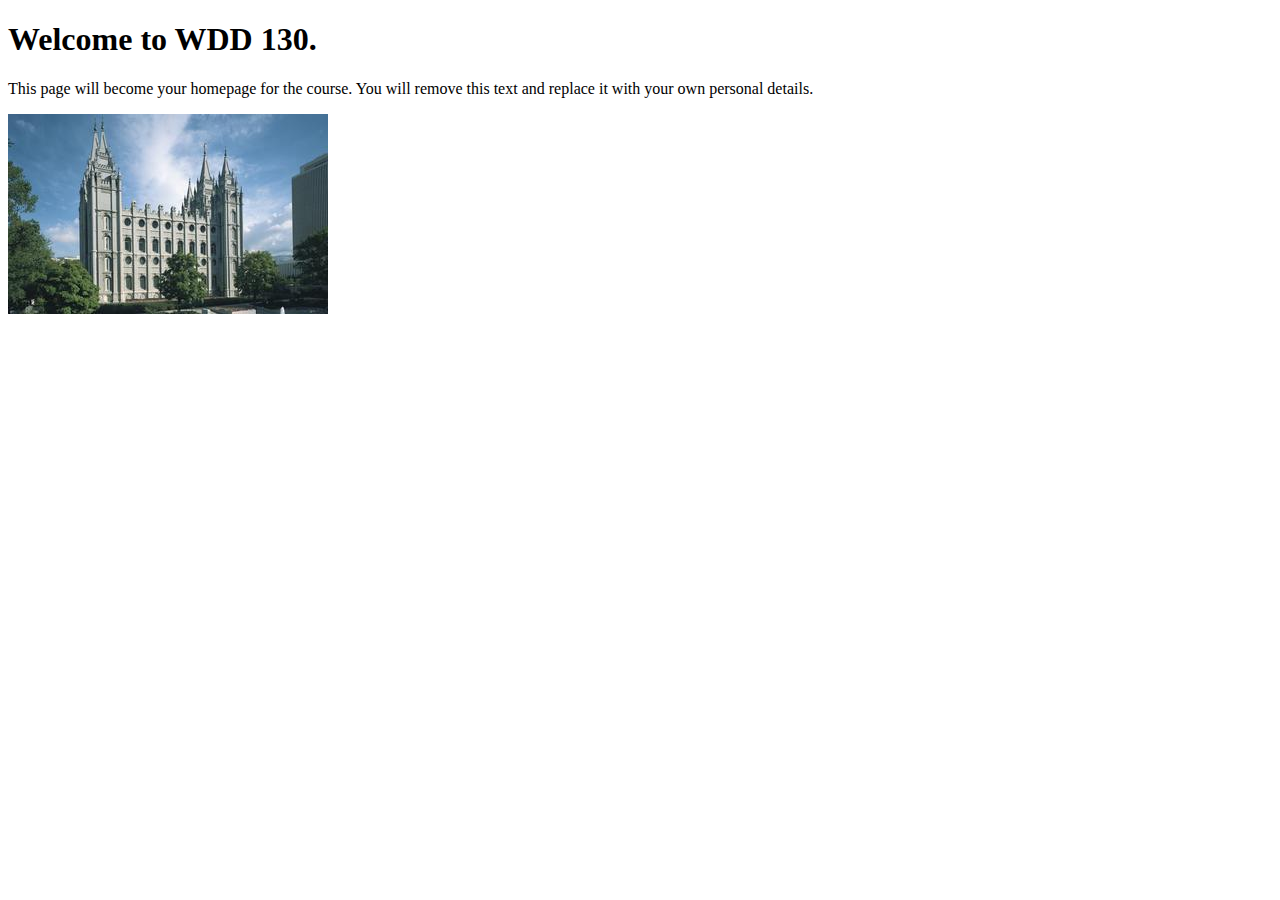
<file: index.html>
<!DOCTYPE html>
<html lang="en">
<head>
    <meta charset="UTF-8">
    <meta name="viewport" content="width=device-width, initial-scale=1.0">
    <title>WDD 130 | Personal Homepage</title>
</head>
<body>
    <h1>Welcome to WDD 130.</h1>
    <p>This page will become your homepage for the course. You will remove this text and replace it with your own personal details.</p>

    <img src="images/salt-lake-temple.jpg" alt="The Salt Lake Temple.">
</body>
</html>
</file>
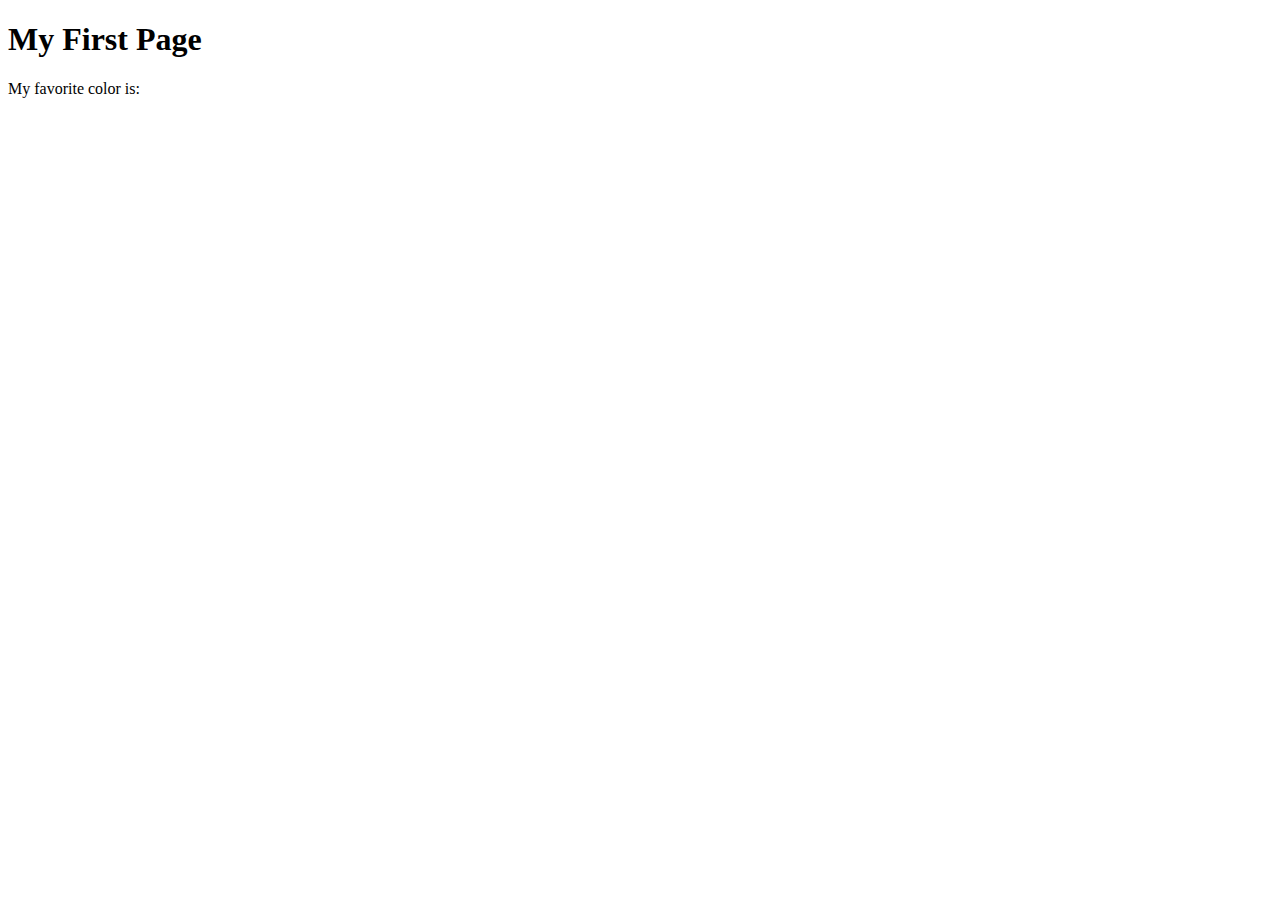
<file: week01/first-page.html>
<!DOCTYPE html>
<html lang="en">
<head>
    <meta charset="UTF-8">
    <meta name="viewport" content="width=device-width, initial-scale=1.0">
    <title>My First Page</title>
</head>
<body>
    <h1>My First Page</h1>
    <p>My favorite color is: </p>
</body>
</html>
</file>
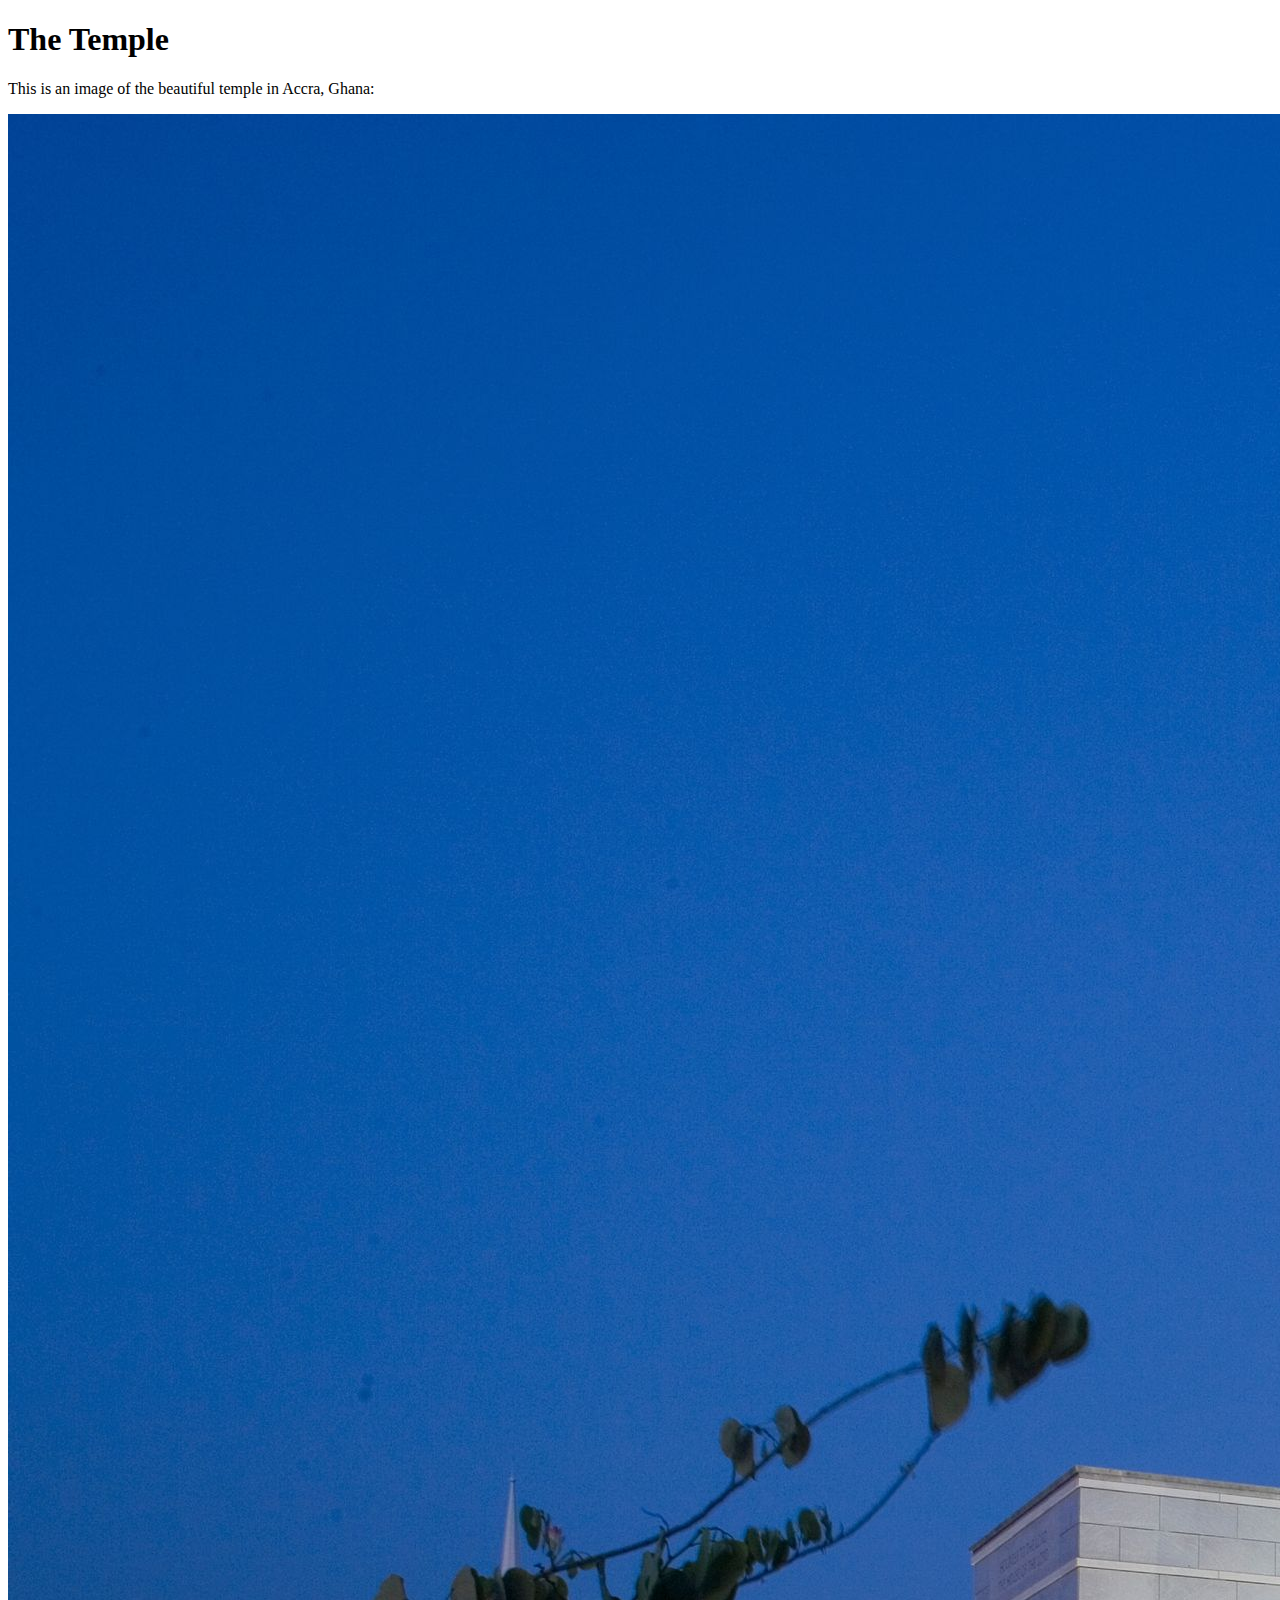
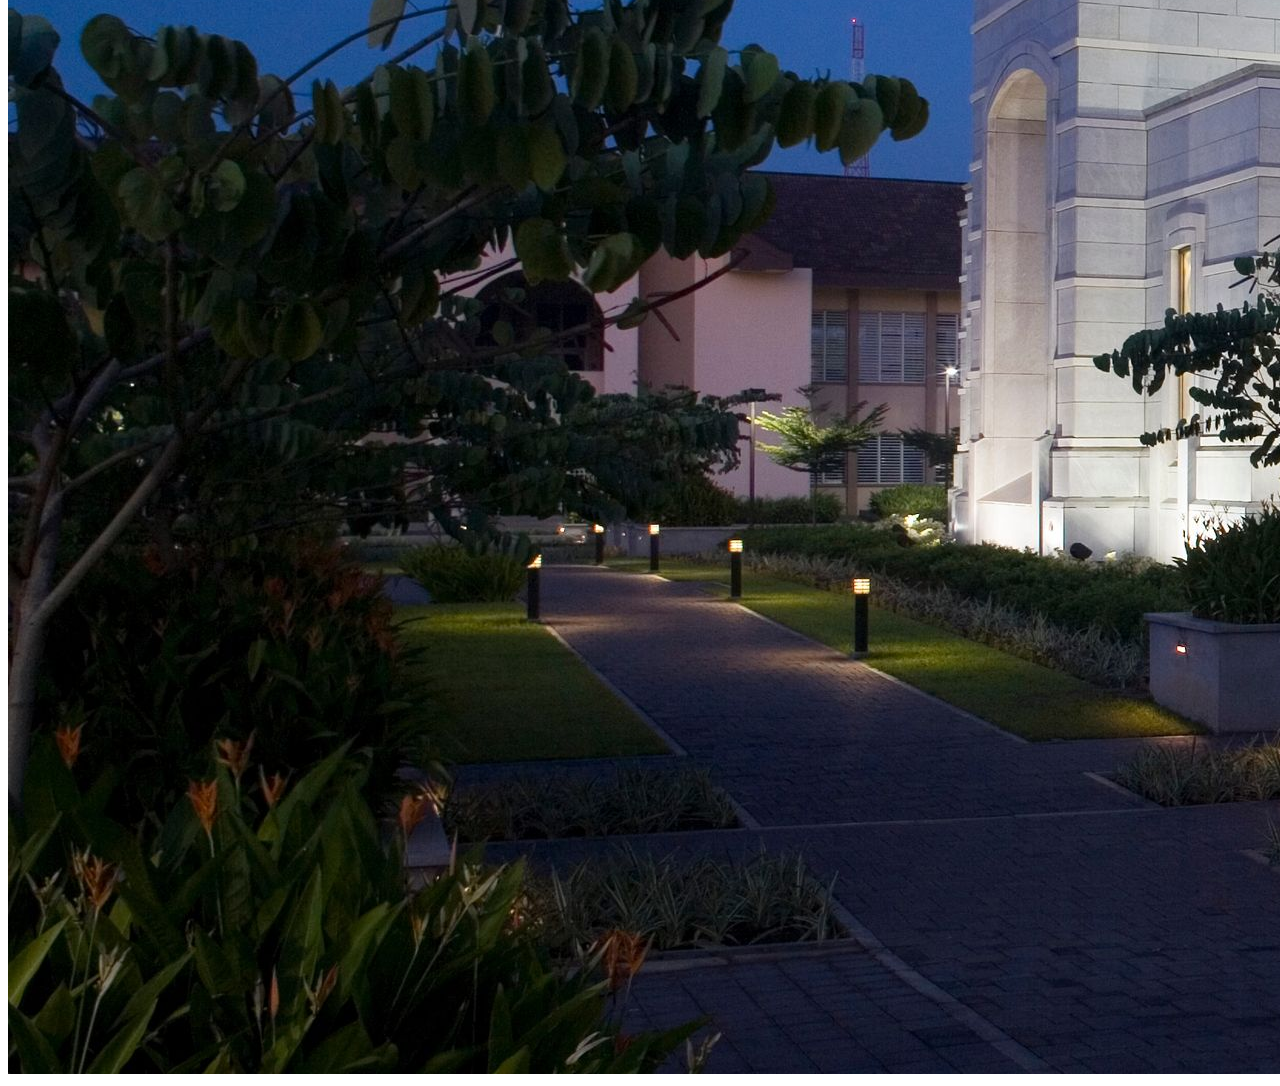
<file: week01/images.html>
<!DOCTYPE html>
<html lang="en">
<head>
    <meta charset="UTF-8">
    <meta name="viewport" content="width=device-width, initial-scale=1.0">
    <title>Temple Image</title>
</head>
<body>
    <h1>The Temple</h1>
    <p>This is an image of the beautiful temple in Accra, Ghana:</p>
    <img src="images/temple-large.jpeg" alt="The Accra Ghana Temple">
    
</body>
</html>
</file>
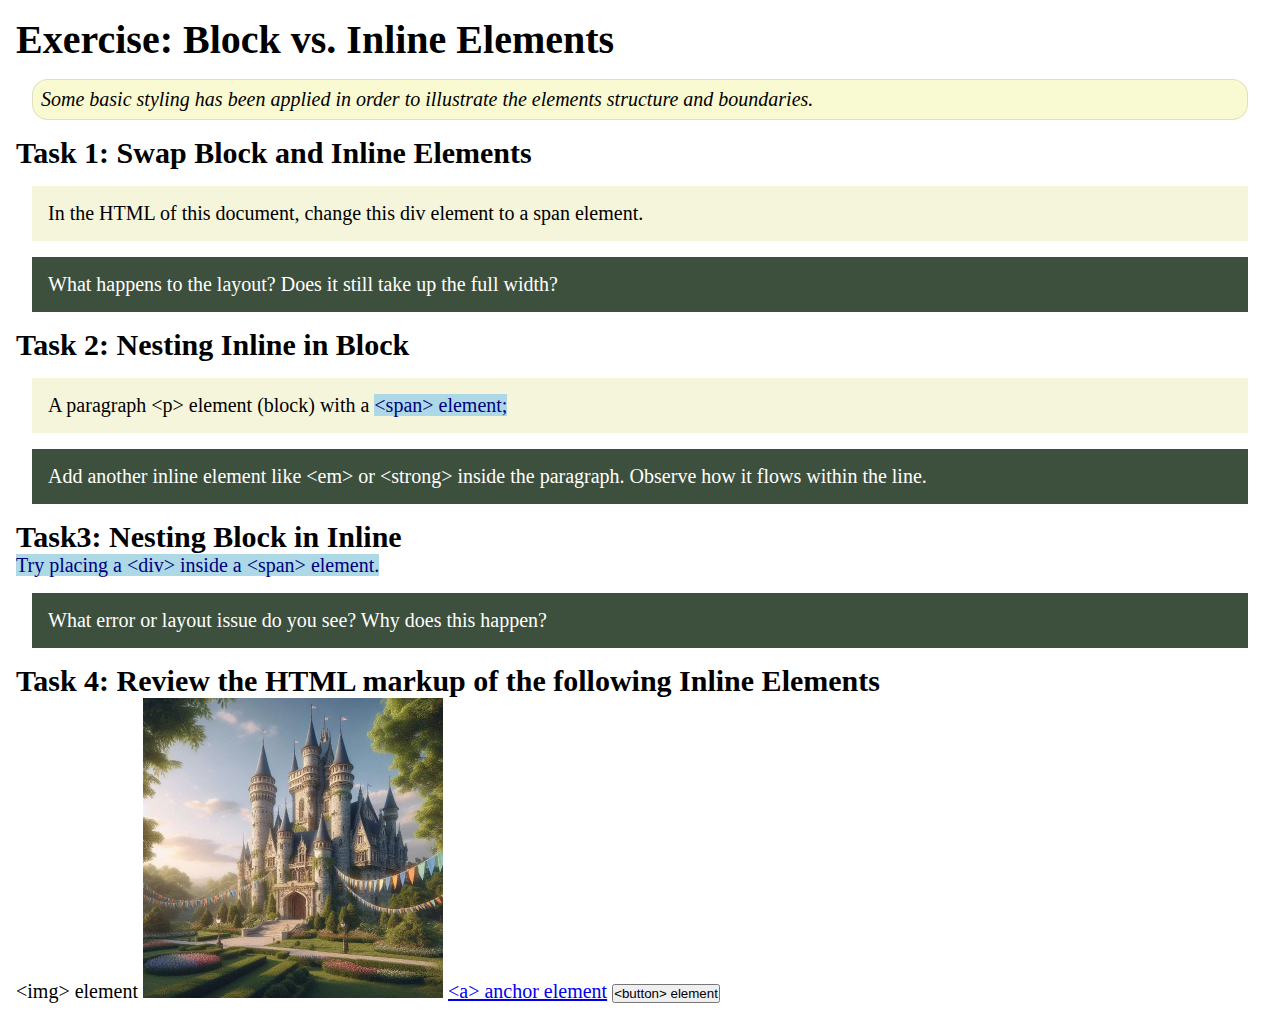
<file: week02/block-vs-inline.html>
<!DOCTYPE html>
<html lang="en">

<head>
    <meta charset="UTF-8">
    <meta name="viewport" content="width=device-width, initial-scale=1.0">
    <title>Exercise: Block vs. Inline Elements</title>
    <link rel="stylesheet" href="styles/block-vs-inline.css">
</head>

<body>
    <main>
        <h1>Exercise: Block vs. Inline Elements</h1>
        <p class="note">Some basic styling has been applied in order to illustrate the elements structure and
            boundaries.</p>

        <h2>Task 1: Swap Block and Inline Elements</h2>
        <div>In the HTML of this document, change this div element to a span element.</div>

        <p class="question">What happens to the layout? Does it still take up the full width?</p>

        <h2>Task 2: Nesting Inline in Block</h2>
        <p>A paragraph &lt;p&gt; element (block) with a <span>&lt;span&gt; element;</span></p>
        <p class="question">Add another inline element like &lt;em&gt; or &lt;strong&gt; inside the paragraph. Observe
            how it flows within the line.</p>

        <h2>Task3: Nesting Block in Inline</h2>
        <span>Try placing a &lt;div&gt; inside a &lt;span&gt; element.</span>
            <p class="question">What error or layout issue do you see? Why does this happen?</p>


            <h2>Task 4: Review the HTML markup of the following Inline Elements</h2>
        &lt;img&gt; element
        <img src="images/castle.webp" alt="placeholder image (images are inline)" width="300" height="300">
        <a href="https://churchofjesuschrist.org">&lt;a&gt; anchor element</a>
        <button type="button">&lt;button&gt; element</button>
    </main>
</body>

</html>
</file>
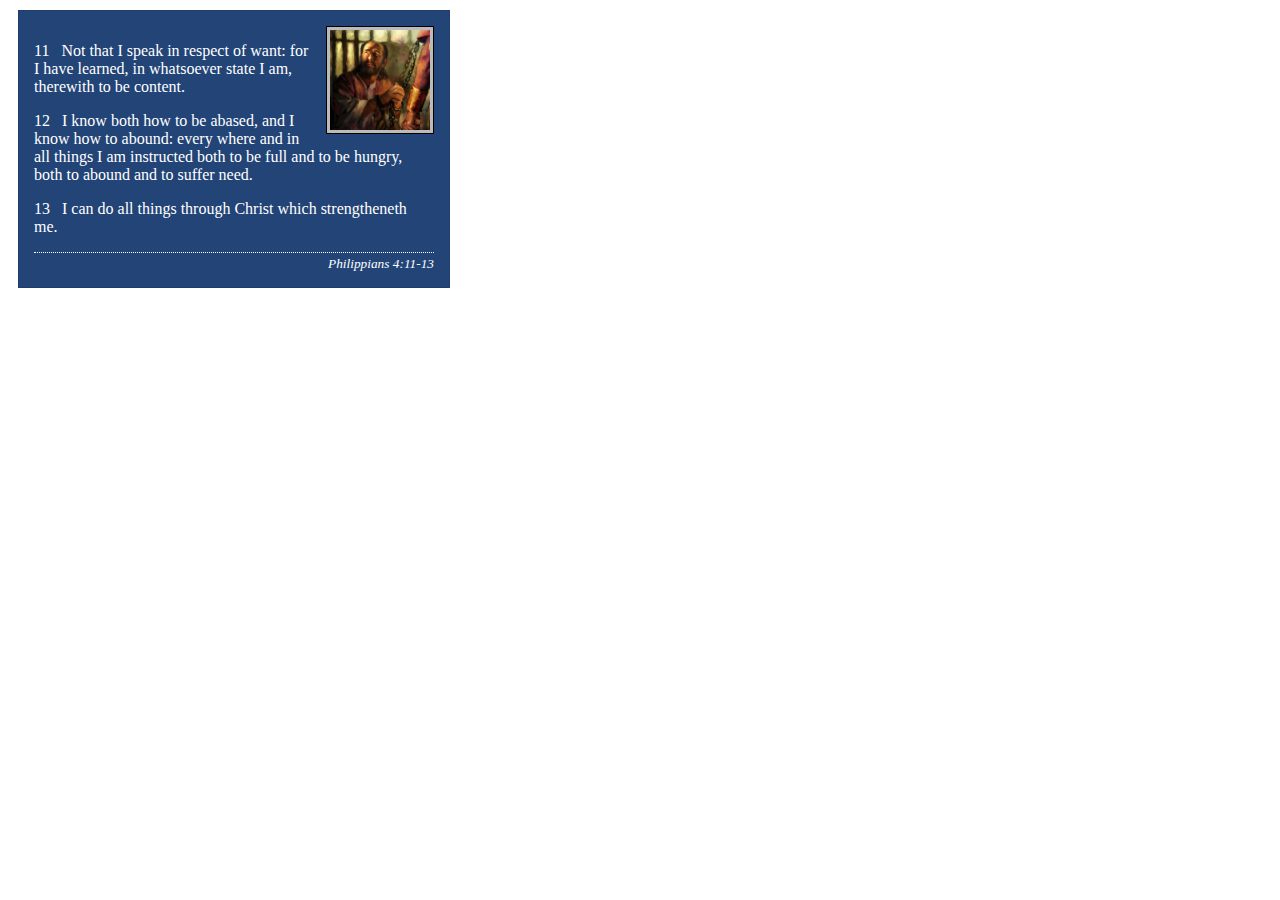
<file: week02/box-model-solution.html>
<!DOCTYPE html>
<html lang="en">
<head>
    <meta charset="UTF-8">
    <meta name="viewport" content="width=device-width, initial-scale=1.0">
    <title>Box Model Activity</title>
    <link rel="stylesheet" href="styles/box-model-solution.css">
</head>
<body>
    <main>
        <div class="callout">
            <img src="images/apostle-paul-imprisoned.webp" alt="Paul the Apostle - Imprisoned in Rome" width="200" height="200">
            <blockquote>
                <p>11 &nbsp; Not that I speak in respect of want: for I have learned, in whatsoever state I am, therewith to be content.</p>
                <p>12 &nbsp; I know both how to be abased, and I know how to abound: every where and in all things I am instructed both to be full and to be hungry, both to abound and to suffer need.</p>
                <p>13 &nbsp; I can do all things through Christ which strengtheneth me.</p>
            </blockquote>
            <cite>Philippians 4:11-13</cite>
        </div>
    </main>
</body>
</html>
</file>
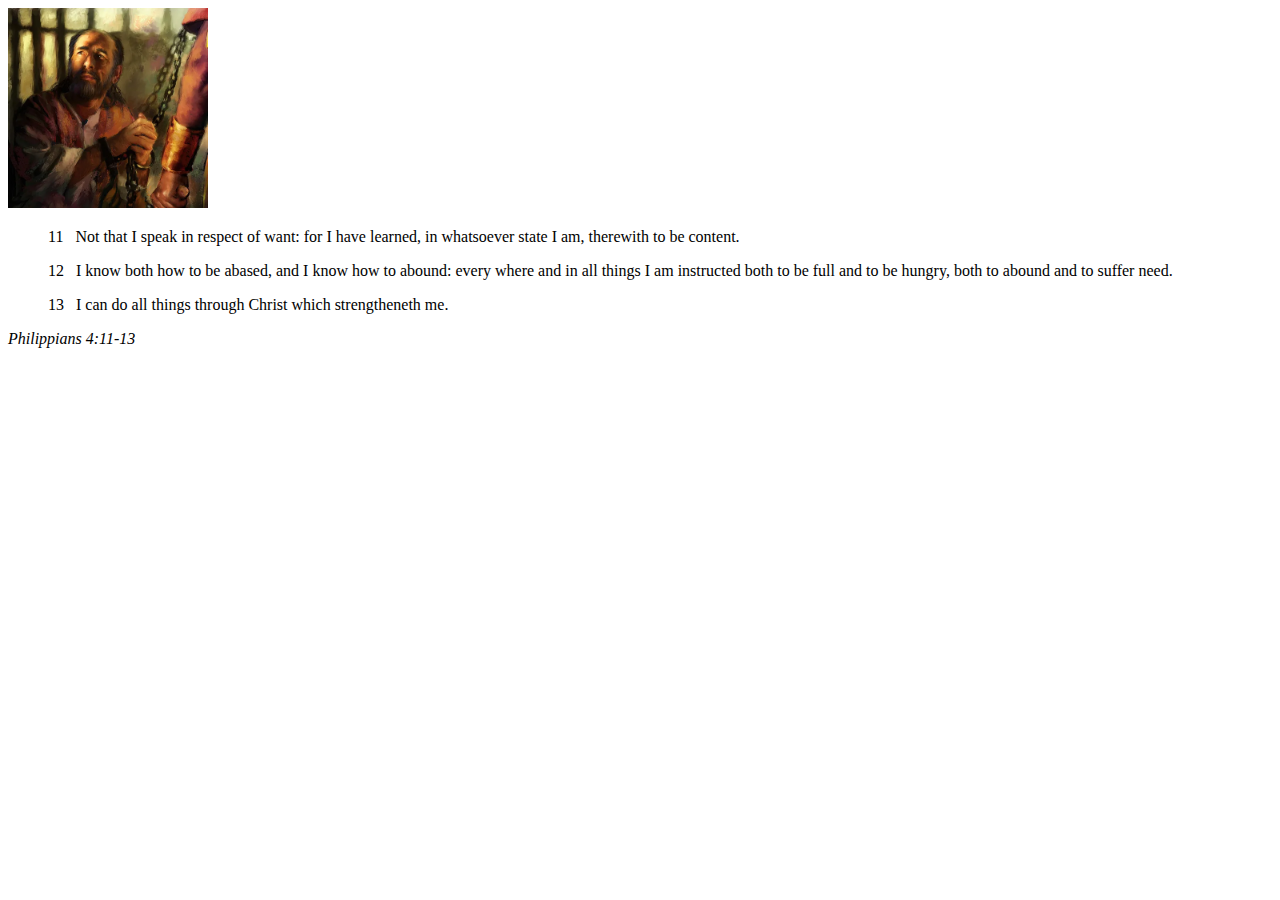
<file: week02/box-model.html>
<!DOCTYPE html>
<html lang="en">

<head>
    <meta charset="UTF-8">
    <meta name="viewport" content="width=device-width, initial-scale=1.0">
    <title>Box Model Activity</title>
    <link rel="stylesheet" href="styles/box-model.css">
</head>

<body>
    <main>
        <div class="callout">
            <img src="images/apostle-paul-imprisoned.webp"
              alt="Paul the Apostle - Imprisoned in Rome" width="200" height="200">
            <blockquote>
                <p>11 &nbsp; Not that I speak in respect of want: for I have learned, in whatsoever
                    state I am, therewith to be content.</p>
                <p>12 &nbsp; I know both how to be abased, and I know how to abound: every where and
                    in all things I am instructed both to be full and to be hungry, both to abound
                    and to suffer need.</p>
                <p>13 &nbsp; I can do all things through Christ which strengtheneth me.</p>
            </blockquote>
            <cite>Philippians 4:11-13</cite>
        </div>
    </main>
</body>

</html>
</file>
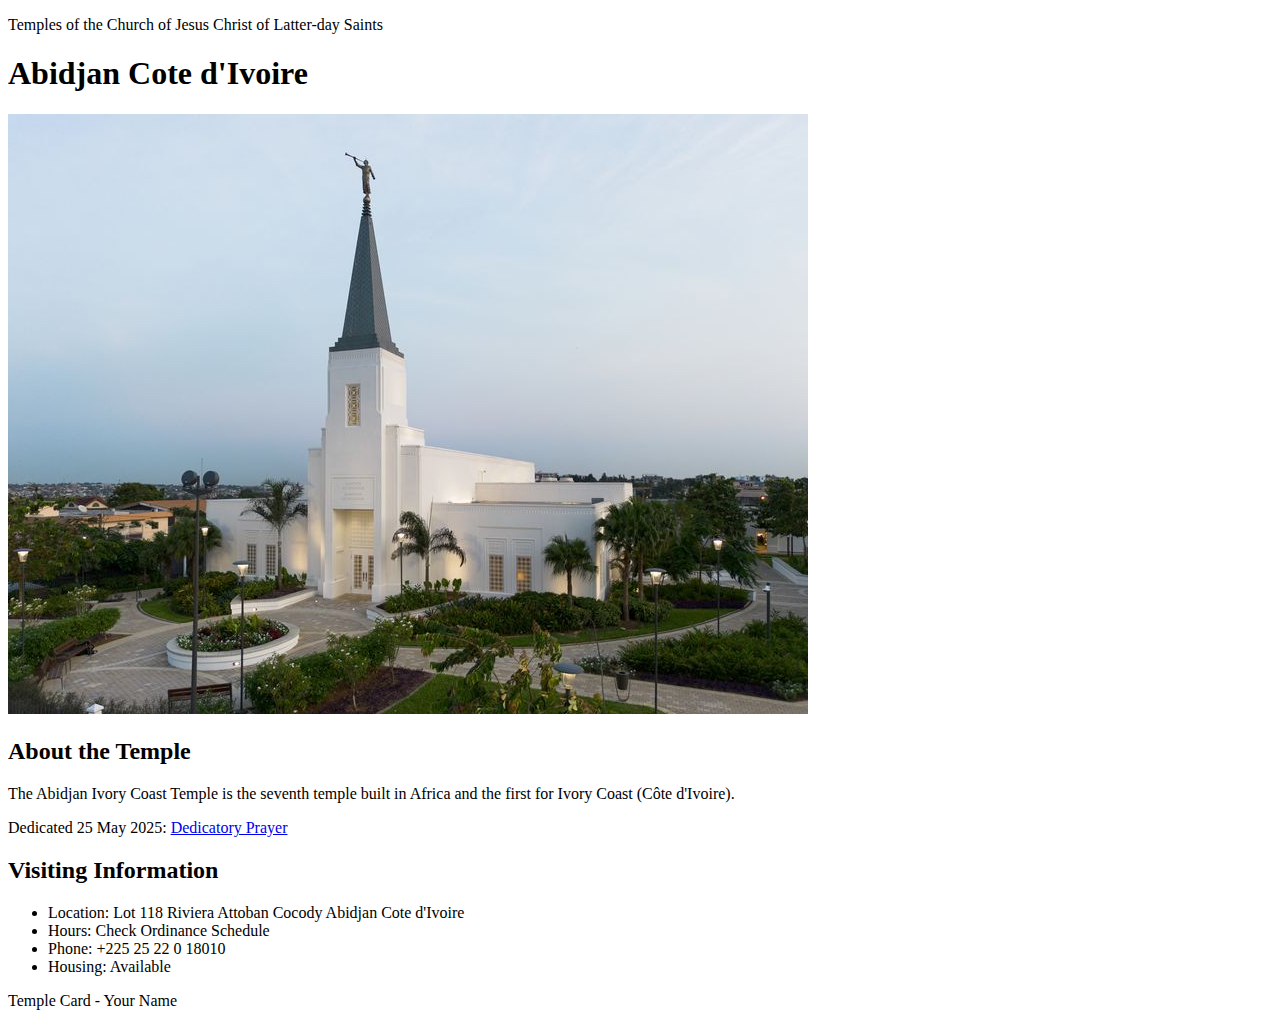
<file: week02/temple.html>
<!DOCTYPE html>
<html lang="en">

<head>
    <meta charset="UTF-8">
    <meta name="viewport" content="width=device-width, initial-scale=1.0">
    <title>Temple Card - Abidjan Cote d'Ivoire</title>
</head>

<body>
    <header>
        <p>Temples of the Church of Jesus Christ of Latter-day Saints</p>
    </header>
    <main>
        <h1>Abidjan Cote d'Ivoire</h1>
        <picture>
            <img src="images/abidjan-ivory-coast.jpeg" alt="Abidjan Cote d'Ivoire Temple">
        </picture>
        <section>
            <h2>About the Temple</h2>
            <p>The Abidjan Ivory Coast Temple is the seventh temple built in Africa and the first for Ivory Coast (Côte
                d'Ivoire).</p>
            <p>Dedicated 25 May 2025: <a
                    href="https://www.churchofjesuschrist.org/temples/dedicatory-prayer/abidjan-ivory-coast-temple/2025-05-25?lang=eng"
                    target="_blank" rel="noopener noreferrer">Dedicatory Prayer</a></p>
        </section>
        <section>
            <h2>Visiting Information</h2>
            <ul>
                <li>Location: Lot 118 Riviera Attoban Cocody Abidjan Cote d'Ivoire</li>
                <li>Hours: Check Ordinance Schedule</li>
                <li>Phone: +225 25 22 0 18010</li>
                <li>Housing: Available</li>
            </ul>
        </section>
    </main>
    <footer>
        <p>Temple Card - Your Name</p>
    </footer>
</body>

</html>
</file>
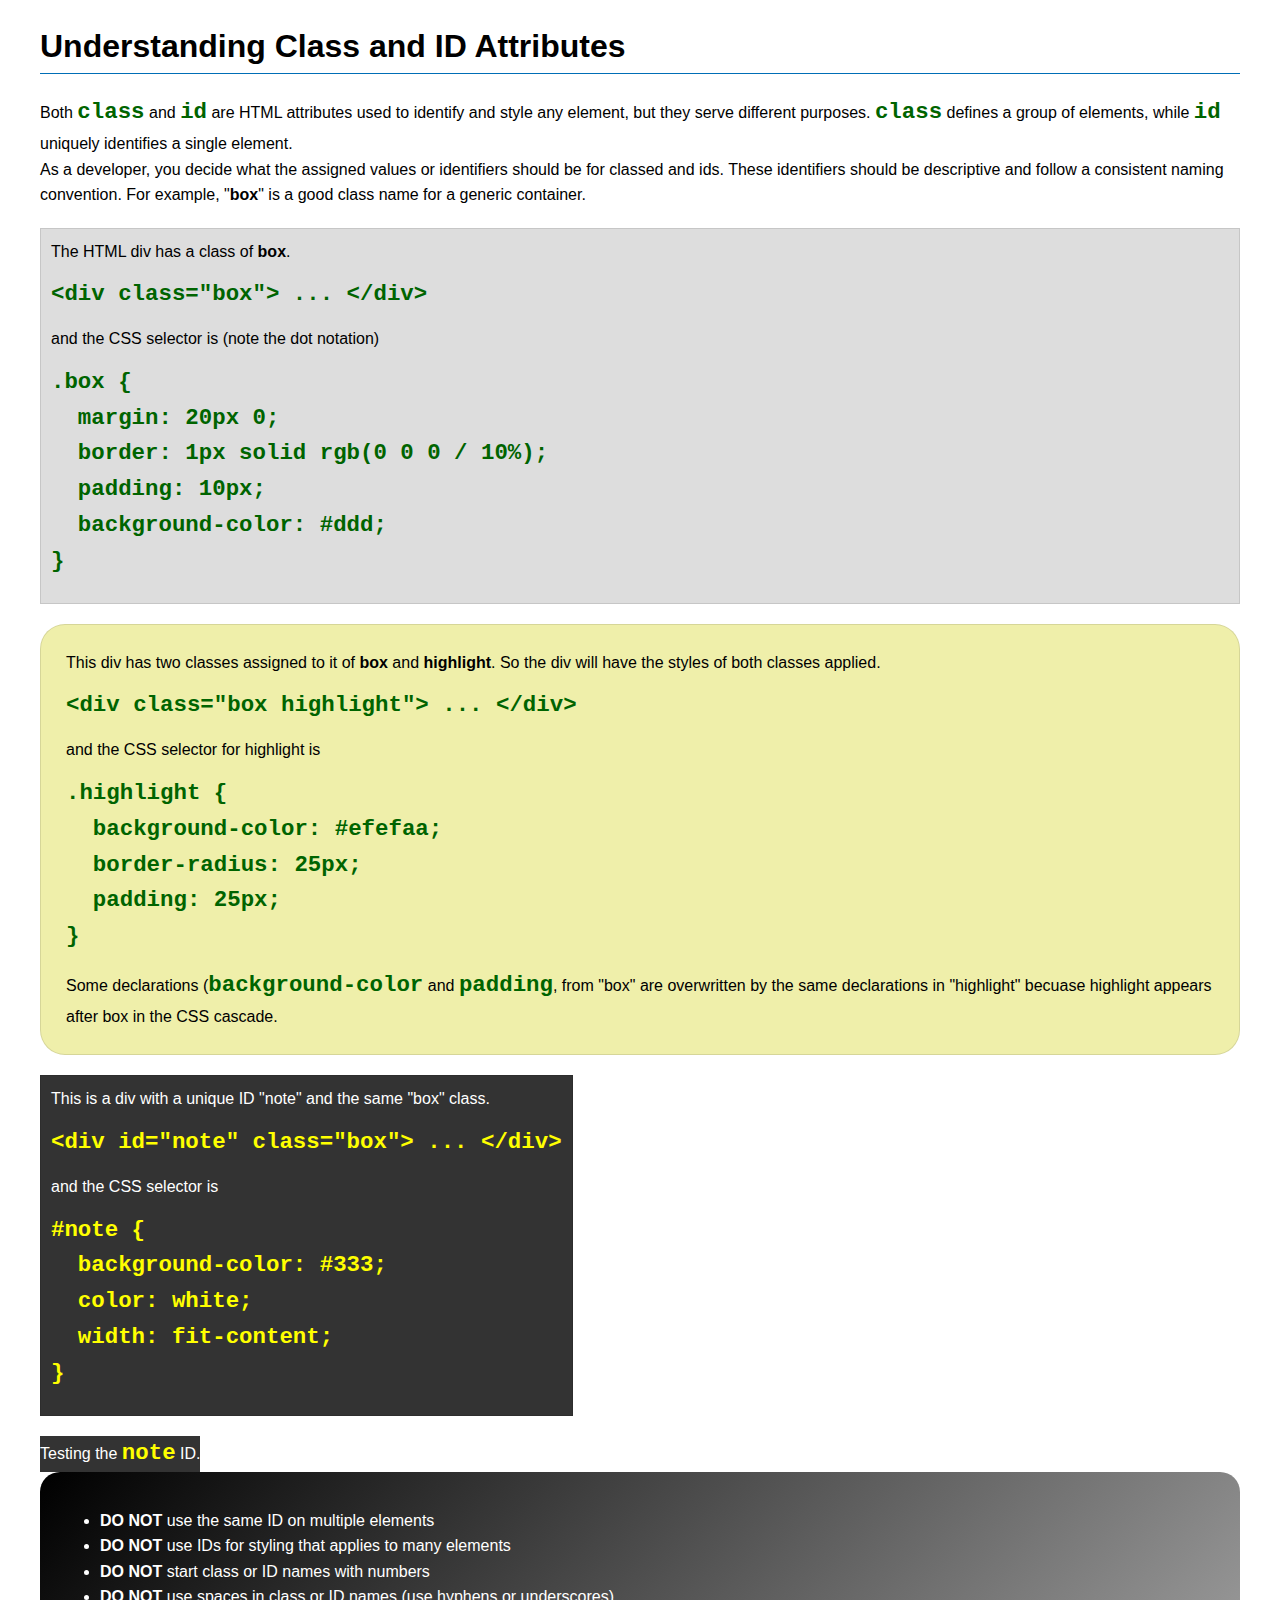
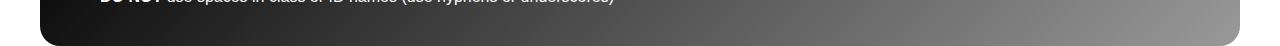
<file: week03/class-and-id.html>
<!DOCTYPE html>
<html lang="en">

<head>
    <meta charset="UTF-8">
    <meta name="viewport" content="width=device-width, initial-scale=1.0">
    <title>Class vs ID Attributes</title>
    <link rel="stylesheet" href="styles/class-and-id.css">
</head>

<body>
    <h1>Understanding Class and ID Attributes</h1>
    <p>Both <code>class</code> and <code>id</code> are HTML attributes used to identify and style any element, but they
        serve different purposes. <code>class</code> defines a group of elements, while <code>id</code> uniquely
        identifies a single element.</p>
    <p>As a developer, you decide what the assigned values or identifiers should be for classed and ids. These
        identifiers should be
        descriptive and follow a consistent naming convention. For example, "<strong>box</strong>" is a good class name
        for a generic container.</p>
    <div class="box">
        <p>The HTML div has a class of <strong>box</strong>.</p>
        <pre><code class="html">&lt;div class="box"&gt; ... &lt;/div&gt;</code></pre>
        and the CSS selector is (note the dot notation)
        <pre><code class="css">.box {
  margin: 20px 0;
  border: 1px solid rgb(0 0 0 / 10%);
  padding: 10px;
  background-color: #ddd; 
}</code></pre>
    </div>

    <div class="box highlight">
        <p>This div has two classes assigned to it of <strong>box</strong> and <strong>highlight</strong>. So the div
            will have the styles of both classes applied.</p>
        <pre><code class="html">&lt;div class="box highlight"&gt; ... &lt;/div&gt;</code></pre>
        and the CSS selector for highlight is
        <pre><code class="css">.highlight {
  background-color: #efefaa;
  border-radius: 25px;
  padding: 25px;
}</code></pre>
<p>Some declarations (<code>background-color</code> and <code>padding</code>, from "box" are overwritten by the same declarations in "highlight" becuase highlight appears after box in the CSS cascade.</p>
    </div>

    <div id="note" class="box">
        <p>This is a div with a unique ID "note" and the same "box" class.</p>
        <pre><code class="html">&lt;div id="note" class="box"&gt; ... &lt;/div&gt;</code></pre>
        and the CSS selector is
        <pre><code class="css">#note {
  background-color: #333;
  color: white;
  width: fit-content;
}</code></pre>
    </div>

    <div id="note">
        <p>Testing the <code>note</code> ID.</p>
    </div>

    <section id="best-practice">
        <ul>
            <li><strong>DO NOT</strong> use the same ID on multiple elements</li>
            <li><strong>DO NOT</strong> use IDs for styling that applies to many elements</li>
            <li><strong>DO NOT</strong> start class or ID names with numbers</li>
            <li><strong>DO NOT</strong> use spaces in class or ID names (use hyphens or underscores)</li>
        </ul>
    </section>




</body>

</html>
</file>
<file: week02/styles/block-vs-inline.css>
* {
    margin: 0;
    padding: 0;
}

body {
    font-size: 20px;
    margin: 1rem;
}

p,
div {
    background-color: beige;
    margin: 1rem;
    padding: 1rem;
}

span {
    color: navy;
    background-color: lightblue;
}

code {
    margin: 0;
    padding: 0;
    color: green;
    font-size: 1.2rem;
}

.note {
    font-style: italic;
    background-color: lightgoldenrodyellow;
    border-radius: 1rem;
    border: 1px solid rgb(0 0 0 / 10%);
    margin: 1rem;
    padding: .5rem;
}

.question {
    background-color: #3d503d;
    color: #fff;
}
</file>
<file: week02/styles/box-model-solution.css>
.callout {
    max-width: 400px;
    margin: 10px;
    border: 1px solid rgba(0, 0, 0, .1);
    padding: 15px;
    background-color: #247;
    color: #fff;
}

.callout img {
    float: right;
    margin: 0 0 10px 15px;
    border: 1px solid #000;
    padding: 3px;
    background-color: #bbb;
    width: 100px;
    height: auto;

}

blockquote {
    margin: 0;
}

cite {
    display: block;
    border-top: 1px dotted #fff;
    padding-top: 3px;
    text-align: right;
    font-size: smaller;
}
</file>
<file: week02/styles/box-model.css>
.callout {
	
}

.callout img {
	
}

blockquote {
	
}

cite {
	
}
</file>
<file: week03/styles/class-and-id.css>
body {
    font-family: Arial, sans-serif;
    line-height: 1.6;
    margin: 0;
    padding: 0 40px;
}

h1 {
    border-bottom: 1px solid rgb(0 110 182);
    padding-bottom: 0;
}



p {
    margin: 0;
}

code {
    color: darkgreen;
    font-weight: 700;
    font-size: 1.4rem;
}

/* Class examples - can be reused */

.box {
    margin: 20px 0;
    border: 1px solid rgb(0 0 0 / 10%);
    padding: 10px;
    background-color: #ddd; /* this is shorthand for #dddddd */
}

.highlight {
    background-color: #efefaa;
    border-radius: 25px;
    padding: 25px;
}

/* ID examples - should be unique */

#note {
    background-color: #333;
    color: white;
    width: fit-content;
}

#note code {
    color: yellow;
}

#best-practice {
    background: linear-gradient(135deg, #000 0%, #999 100%);
    color: white;
    border-radius: 20px;
    padding: 20px
}
</file>
